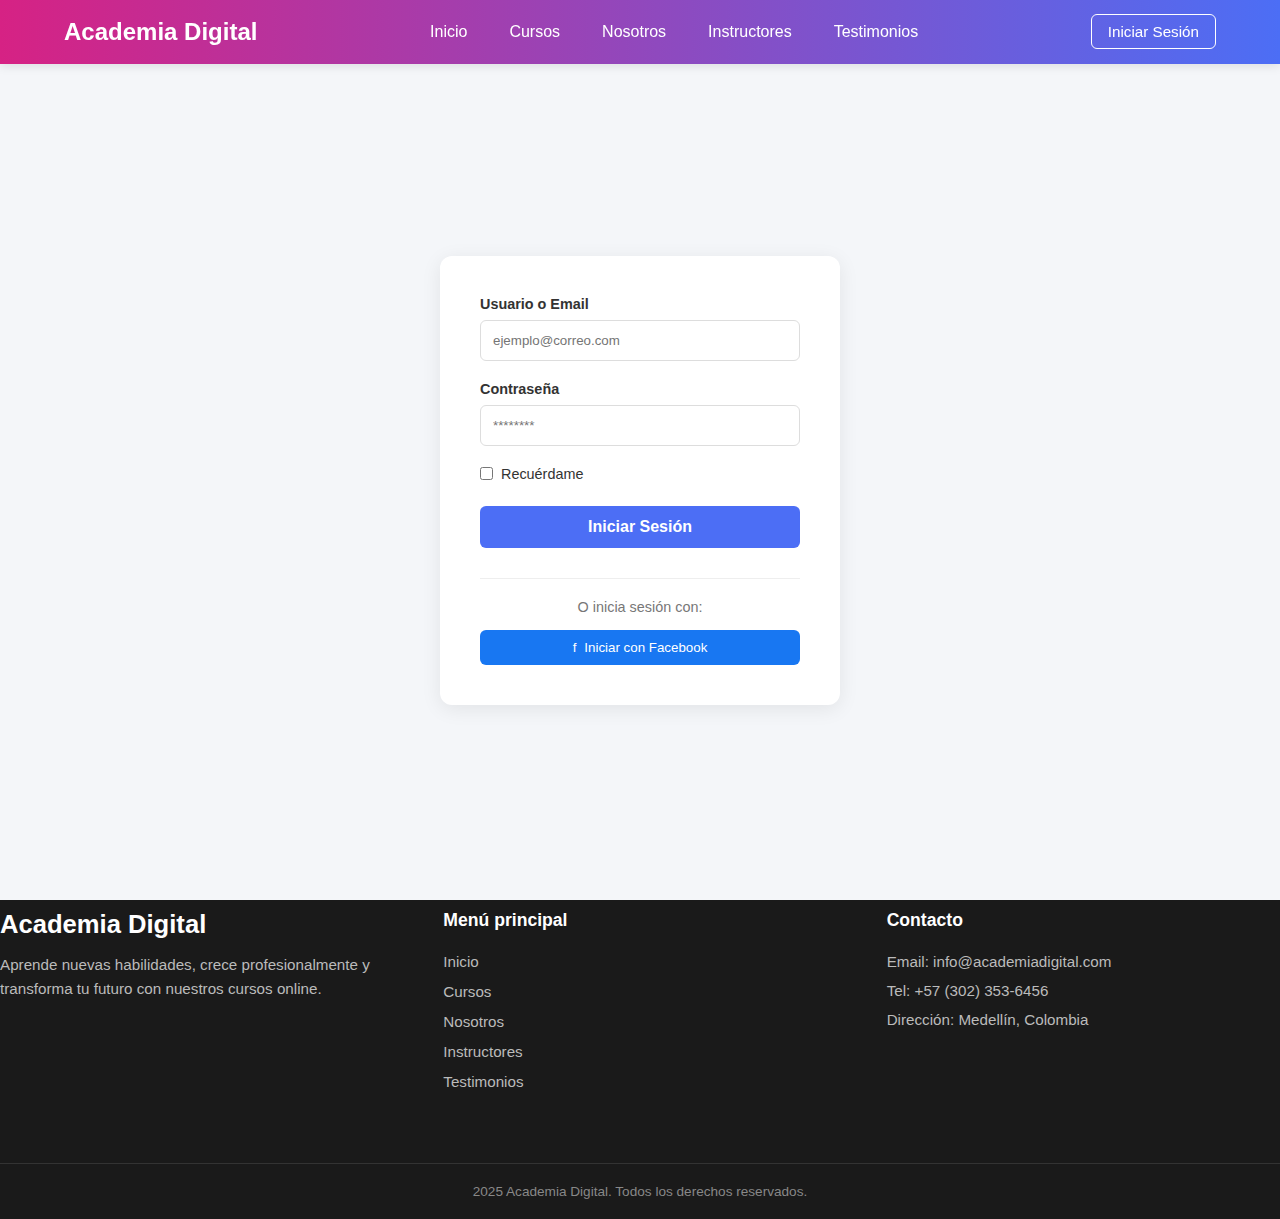
<file: section/login.html>
<!DOCTYPE html>
<html lang="es">
<head>
  <meta charset="UTF-8">
  <meta name="viewport" content="width=device-width, initial-scale=1.0">
  <title>Iniciar Sesión - Academia Digital</title>
  <link rel="stylesheet" href="../css/globalStyle.css">
  <link rel="stylesheet" href="../css/header.css">
  <link rel="stylesheet" href="../css/loguin.css">
  <link rel="stylesheet" href="../css/footer.css">
  <link href="https://fonts.googleapis.com/css2?family=Poppins:wght@300;400;600;700&display=swap" rel="stylesheet">
</head>

<body>
    
    <!-- ============================
       HEADER
    ============================= -->

    <header class="header">
    <div class="container navContainer">
      <div class="logo">
        <a href="../index.html">Academia Digital</a>
      </div>
      <nav class="nav" aria-label="Menú principal">
        <a href="../index.html#inicio">Inicio</a>
        <a href="../index.html#cursos">Cursos</a>
        <a href="../index.html#nosotros">Nosotros</a>
        <a href="../index.html#instructores">Instructores</a>
        <a href="../index.html#testimonios">Testimonios</a>
      </nav>
      <div class="navActions">
        <a href="section/login.html" class="btnLogin">Iniciar Sesión</a>
      </div>
    </div>
  </header>

  <!-- ============================
       LOGUIN
    ============================= -->

  <section class="loginSection">
    <div class="loginContainer">
      
      <div class="loginForm">
        <form action="#">
          <label for="username">Usuario o Email</label>
          <input type="text" id="username" placeholder="ejemplo@correo.com">
          <label for="password">Contraseña</label>
          <input type="password" id="password" placeholder="********">
          <div class="recuerdameRow">
            <input type="checkbox" id="recuerdame">
            <label for="recuerdame" class="rcuerdameLabel" style="margin:0; font-weight:400;">Recuérdame</label>
          </div>
          <button type="submit" class="loginBtn">Iniciar Sesión</button>
        </form>
      </div>

      <div class="loginRedes">
        <p class="loginText">O inicia sesión con:</p>
        <button class="facebookBtn">
          <span>f</span> Iniciar con Facebook
        </button>
      </div>

    </div>
  </section>

  <!-- ============================
       LOGUIN
    ============================= -->

    <footer class="footer">
  <div class="container footerContainer">
    <div class="footerCol">
      <h3 class="footerLogo">Academia Digital</h3>
      <p class="footerText">
        Aprende nuevas habilidades, crece profesionalmente y transforma tu futuro con nuestros cursos online.
      </p>
      <div class="footerRedes">
        <a href="#"><i class="facebook"></i></a>
        <a href="#"><i class="instagram"></i></a>
        <a href="#"><i class="tiktok"></i></a>
      </div>
    </div>
    <div class="footerCol">
      <h4>Menú principal</h4>
      <ul>
        <li><a href="../index.html#inicio">Inicio</a></li>
        <li><a href="../index.html#cursos">Cursos</a></li>
        <li><a href="../index.html#nosotros">Nosotros</a></li>
        <li><a href="../index.html#instructores">Instructores</a></li>
        <li><a href="../index.html#testimonios">Testimonios</a></li>
      </ul>
    </div>
    <div class="footerCol">
      <h4>Contacto</h4>
      <p>Email: info@academiadigital.com</p>
      <p>Tel: +57 (302) 353-6456</p>
      <p>Dirección: Medellín, Colombia</p>
    </div>
  </div>
  <div class="footerBottom">
    <p>2025 Academia Digital. Todos los derechos reservados.</p>
  </div>
</footer>

</body>
</html>
</file>
<file: css/globalStyle.css>
/* Global Styles */
* {
  margin: 0;
  padding: 0;
  box-sizing: border-box;
}
body {
  font-family: Arial, sans-serif;
  background-color: #f5f5f5;
  color: #222;
}

/* Header */
.header {
  width: 100%;
  background: linear-gradient(90deg, #7b3fe4, #4c8df5);
  padding: 15px 0;
  position: fixed;
  top: 0;
  left: 0;
  z-index: 1000;
}
.nav-container {
  display: flex;
  justify-content: space-between;
  align-items: center;
  max-width: 1200px;
  margin: 0 auto;
  padding: 0 20px;
}
.logo {
  font-size: 1.4rem;
  font-weight: bold;
  color: #fff;
  display: flex;
  gap: 8px;
  align-items: center;
}
.logo-icon {
  width: 24px;
  height: 24px;
}
.nav a {
  color: white;
  text-decoration: none;
  margin: 0 12px;
  font-size: 1rem;
  transition: opacity 0.3s;
}
.nav a:hover {
  opacity: 0.7;
}
.nav-actions .login-btn {
  border: 1px solid white;
  padding: 8px 16px;
  background: transparent;
  color: white;
  border-radius: 6px;
  cursor: pointer;
  transition: background 0.3s;
}
.nav-actions .login-btn:hover {
  background: rgba(255,255,255,0.2);
}
</file>
<file: css/header.css>
/* ==========================
   HEADER
========================== */
.header {
  width: 100%;
  background: linear-gradient(90deg, #d62284, #4c6ef5);
  padding: 18px 0;
  position: fixed;
  top: 0;
  left: 0;
  z-index: 1000;
  box-shadow: 0 2px 10px rgba(0,0,0,0.1);
}

.navContainer {
  display: flex;
  justify-content: space-between;
  align-items: center;
  width: 90%;
  max-width: 1200px;
  margin: 0 auto;
}

.logo a {
  font-size: 1.5rem;
  font-weight: 700;
  color: white;
  text-decoration: none;
}

.nav {
  display: flex;
  gap: 18px;
}

.nav a {
  color: white;
  text-decoration: none;
  font-size: 1rem;
  font-weight: 400;
  transition: opacity .3s ease;
}

.nav a:hover {
  opacity: 0.7;
}

.btnLogin {
  border: 1px solid white;
  padding: 8px 16px;
  color: white;
  border-radius: 6px;
  text-decoration: none;
  font-size: .95rem;
  font-weight: 500;
  transition: all .3s ease;
}

.btnLogin:hover {
  background: white;
  color: #4c6ef5;
}
</file>
<file: css/loguin.css>
/* ==========================
   LOGIN
========================== */
.loginSection {
  padding-top: 120px; 
  padding-bottom: 60px;
  min-height: 100vh;
  display: flex;
  justify-content: center;
  align-items: center;
  background-color: #f4f6f9;
}

.loginContainer {
  background: white;
  padding: 40px;
  border-radius: 12px;
  box-shadow: 0 4px 20px rgba(0,0,0,0.08);
  width: 100%;
  max-width: 400px;
}

.loginForm label {
  display: block;
  margin-bottom: 8px;
  font-weight: 600;
  color: #333;
  font-size: 0.9rem;
}

.loginForm input[type="text"],
.loginForm input[type="password"] {
  width: 100%;
  padding: 12px;
  border: 1px solid #ddd;
  border-radius: 6px;
  margin-bottom: 20px;
  outline: none;
  transition: border-color 0.3s;
}

.loginForm input:focus {
  border-color: #4c6ef5;
}

.recuerdameRow {
  display: flex;
  align-items: center;
  gap: 8px;
  margin-bottom: 24px;
}

.loginBtn {
  width: 100%;
  padding: 12px;
  background: #4c6ef5;
  color: white;
  border: none;
  border-radius: 6px;
  font-size: 1rem;
  font-weight: 600;
  cursor: pointer;
  transition: background 0.3s;
}

.loginBtn:hover {
  background: #3b5bdb;
}

.loginRedes {
  margin-top: 30px;
  text-align: center;
  border-top: 1px solid #eee;
  padding-top: 20px;
}

.loginText {
  color: #777;
  font-size: 0.9rem;
  margin-bottom: 15px;
}

.facebookBtn {
  background: #1877f2;
  color: white;
  border: none;
  padding: 10px 20px;
  border-radius: 6px;
  font-weight: 500;
  cursor: pointer;
  display: flex;
  align-items: center;
  justify-content: center;
  gap: 8px;
  width: 100%;
}
</file>
<file: css/footer.css>
/* ==========================
          FOOTER
========================== */

.footer {
  background: #1a1a1a;
  color: #ddd;
  padding-top: 10px;
}

.footerContainer {
  display: grid;
  grid-template-columns: repeat(3, 1fr);
  gap: 50px;
  padding-bottom: 60px;
}

.footerLogo {
  font-size: 1.6rem;
  font-weight: 700;
  color: white;
  margin-bottom: 14px;
}

.footerText {
  font-size: .9rem;
  line-height: 1.6;
  margin-bottom: 20px;
  color: #bbb;
}

.footerRedes a {
  font-size: 1.3rem;
  color: #fff;
  margin-right: 14px;
  transition: opacity .3s ease;
}

.footerRedes a:hover {
  opacity: 0.7;
}

.footerCol h4 {
  color: white;
  font-size: 1.1rem;
  margin-bottom: 22px;
  font-weight: 600;
}

.footerCol ul {
  list-style: none;
}

.footerCol ul li {
  margin-bottom: 12px;
}

.footerCol ul li a {
  color: #bbb;
  font-size: .95rem;
  text-decoration: none;
  transition: color .3s ease;
}

.footerCol ul li a:hover {
  color: #ffffff;
}

.footerCol p {
  font-size: .95rem;
  color: #bbb;
  margin-bottom: 12px;
}

.footerBottom {
  text-align: center;
  padding: 20px 0;
  border-top: 1px solid #333;
}

.footerBottom p {
  font-size: .85rem;
  color: #888;
}
</file>
